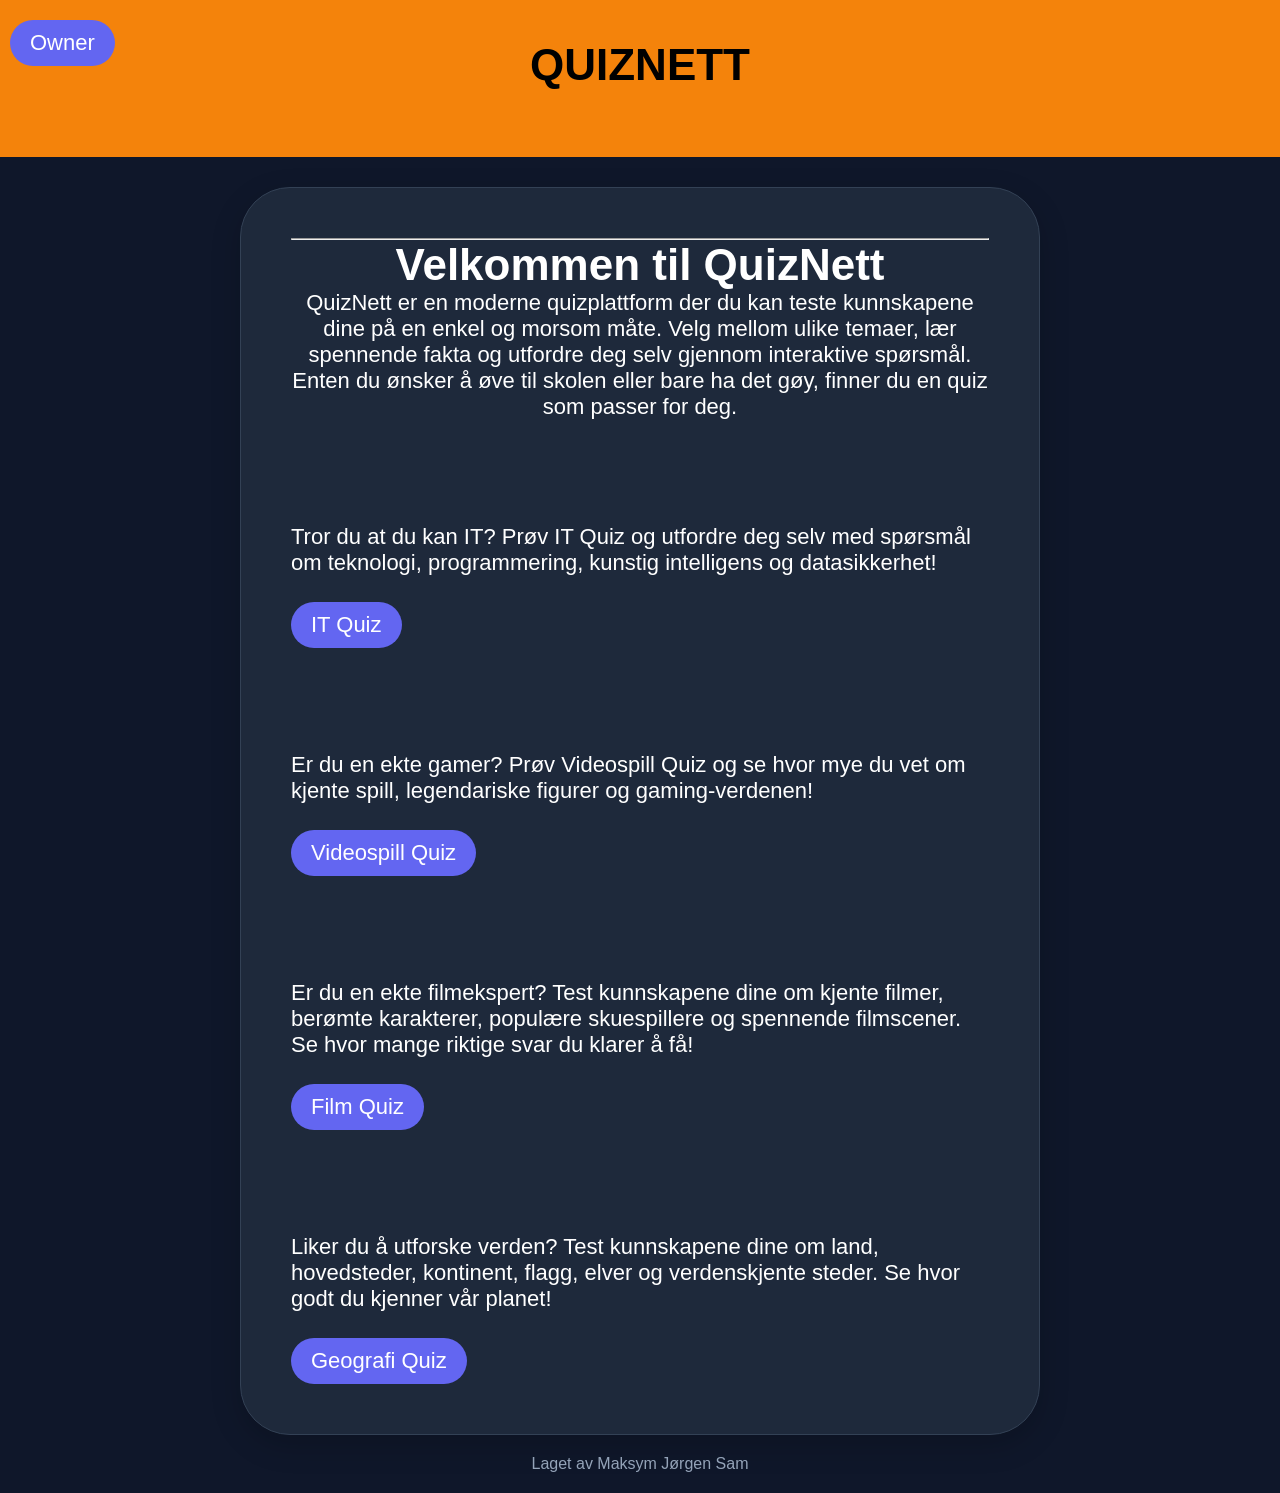
<file: index.html>
<!DOCTYPE html>
<html lang="no">

<head>
    <meta charset="UTF-8">
    <meta name="author" content="Maksym Dmytrenko">
    <meta name="description" content="QuizNett er en moderne quizplattform der du kan teste kunnskapene dine på en enkel og morsom måte.">
    <title>QuizNett</title>
    <link rel="icon" href="QN.png" type="image/x-icon">
    <link rel="stylesheet" href="main.css" type="text/css">
    <script type="text/javascript">
        (function(c,l,a,r,i,t,y){
        c[a]=c[a]||function(){(c[a].q=c[a].q||[]).push(arguments)};
        t=l.createElement(r);t.async=1;t.src="https://www.clarity.ms/tag/"+i;
        y=l.getElementsByTagName(r)[0];y.parentNode.insertBefore(t,y);
        })(window, document, "clarity", "script", "z1op7lfmkb");
    </script>
</head>

<body>
    <header>

        <a href="html2.html" class="button2">Owner</a><h1 class="hoved"> QUIZNETT </h1>

        <p> &nbsp;&nbsp;&nbsp;</p>

    </header>
    <style>
        header {
            height: 156.8px;
        }
    </style>


    <div class="main">
        <hr>

        <h1 class="p1">Velkommen til QuizNett</h1>
        <p class="p1">QuizNett er en moderne quizplattform der du kan teste kunnskapene dine på en enkel og morsom måte. Velg mellom ulike temaer, lær spennende fakta og utfordre deg selv gjennom interaktive spørsmål. Enten du ønsker å øve til skolen eller bare ha det gøy, finner du en quiz som passer for deg.</p>
        <p>
            <br>&nbsp;&nbsp;&nbsp;
            <br>&nbsp;&nbsp;&nbsp;
            <br>&nbsp;&nbsp;&nbsp;
        </p>
        <p>Tror du at du kan IT? Prøv IT Quiz og utfordre deg selv med spørsmål om teknologi, programmering, kunstig intelligens og datasikkerhet!</p>
        <br>
        <a href="html.html" class="button">IT Quiz</a>
        <p>
            <br>&nbsp;&nbsp;&nbsp;
            <br>&nbsp;&nbsp;&nbsp;
            <br>&nbsp;&nbsp;&nbsp;
        </p>
        <p>Er du en ekte gamer? Prøv Videospill Quiz og se hvor mye du vet om kjente spill, legendariske figurer og gaming-verdenen!</p>
        <br>
        <a href="html3.html" class="button">Videospill Quiz</a>
        <p>
            <br>&nbsp;&nbsp;&nbsp;
            <br>&nbsp;&nbsp;&nbsp;
            <br>&nbsp;&nbsp;&nbsp;
        </p>
        <p>Er du en ekte filmekspert? Test kunnskapene dine om kjente filmer, berømte karakterer, populære skuespillere og spennende filmscener. Se hvor mange riktige svar du klarer å få!</p>
        <br>
        <a href="html4.html" class="button">Film Quiz</a>
        <p>
            <br>&nbsp;&nbsp;&nbsp;
            <br>&nbsp;&nbsp;&nbsp;
            <br>&nbsp;&nbsp;&nbsp;
        </p>
        <p>Liker du å utforske verden? Test kunnskapene dine om land, hovedsteder, kontinent, flagg, elver og verdenskjente steder. Se hvor godt du kjenner vår planet!</p>
        <br>
        <a href="html5.html" class="button">Geografi Quiz</a>

    </div>
    <footer>
        <p>Laget av Maksym  Jørgen  Sam</p>
    </footer>
</body>

</html>
</file>
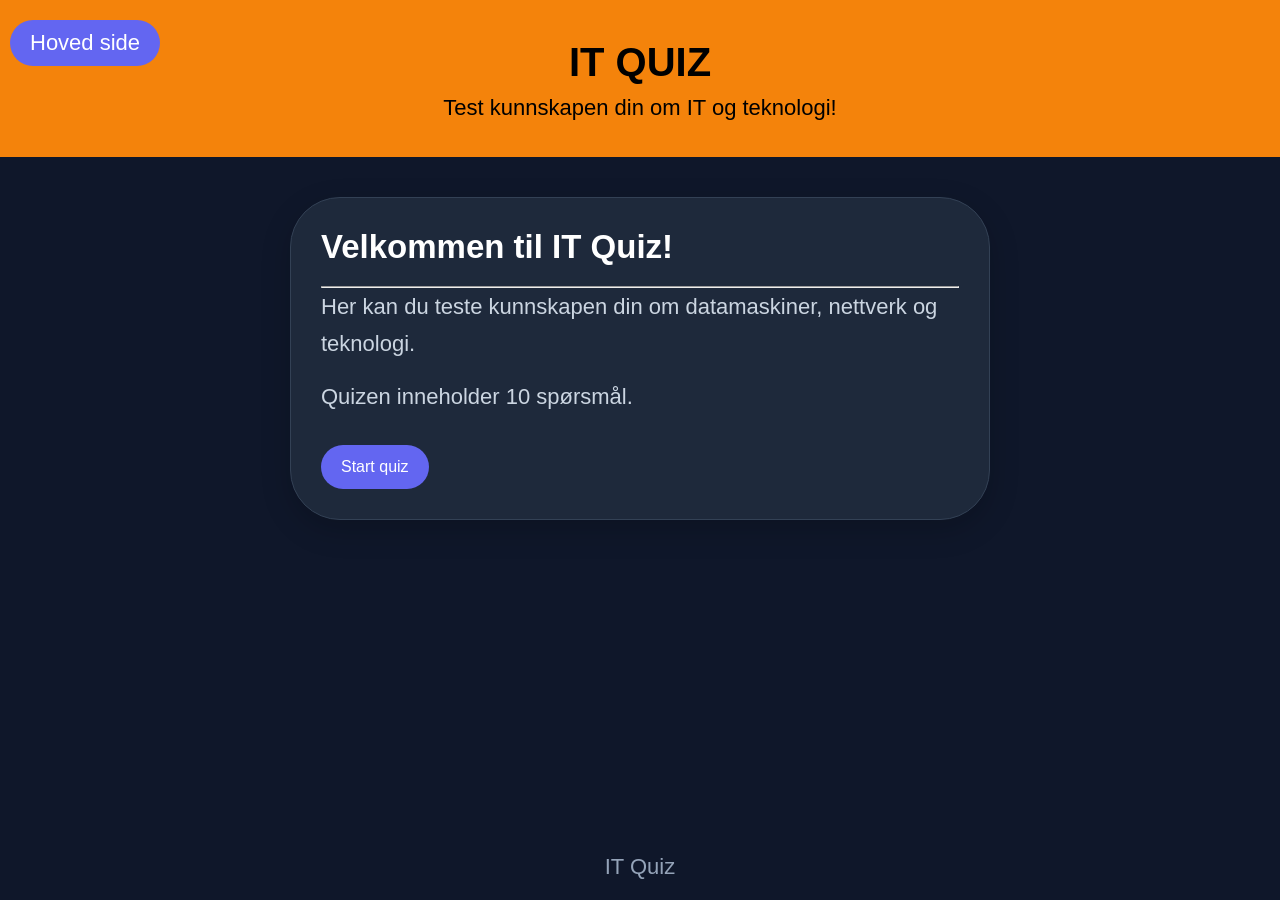
<file: Quiznett/index.html>
﻿
<!DOCTYPE html>
<html lang="no">
<head>
    <meta charset="UTF-8">
    <meta name="viewport" content="width=device-width, initial-scale=1.0">
    <title>IT Quiz</title>
    <link rel="icon" href="IT.png" type="image/x-icon">
    <link rel="stylesheet" href="style.css">
    <script src="script.js" defer></script>
</head>
<body>

    <header>
        <h1>IT QUIZ</h1>
        <p>Test kunnskapen din om IT og teknologi!</p>
        <a href="html.html" class="button2">Hoved side</a>
    </header>

    <main class="container">
        <section id="start-screen" class="card">
            <h2>Velkommen til IT Quiz!</h2>
            <hr>
            <p>
                Her kan du teste kunnskapen din om datamaskiner,
                nettverk og teknologi.
            </p>
            <p>Quizen inneholder 10 spørsmål.</p>
            <button id="start-btn">Start quiz </button>
        </section>

        <section id="quiz-screen" class="card hidden">
            <div class="quiz-info">
                <span id="question-number"></span>
                <span id="score">Poeng: 0</span>
            </div>

            <div>
                <div id="progress"></div>
            </div>

            <h2 id="question"></h2>
            <div id="answers" class="answers"></div>

            <p id="feedback" aria-live="polite"></p>
            <button id="next-btn" class="hidden">Neste spørsmål →</button>
        </section>

        <section id="result-screen" class="card hidden">
            <h2>Quizen er ferdig!</h2>
            <p id="final-score"></p>
            <p id="result-message"></p>
            <button id="restart-btn">Spill igjen </button>
        </section>
    </main>

    <footer>
        <p>IT Quiz</p>
    </footer>

</body>
</html>
</file>
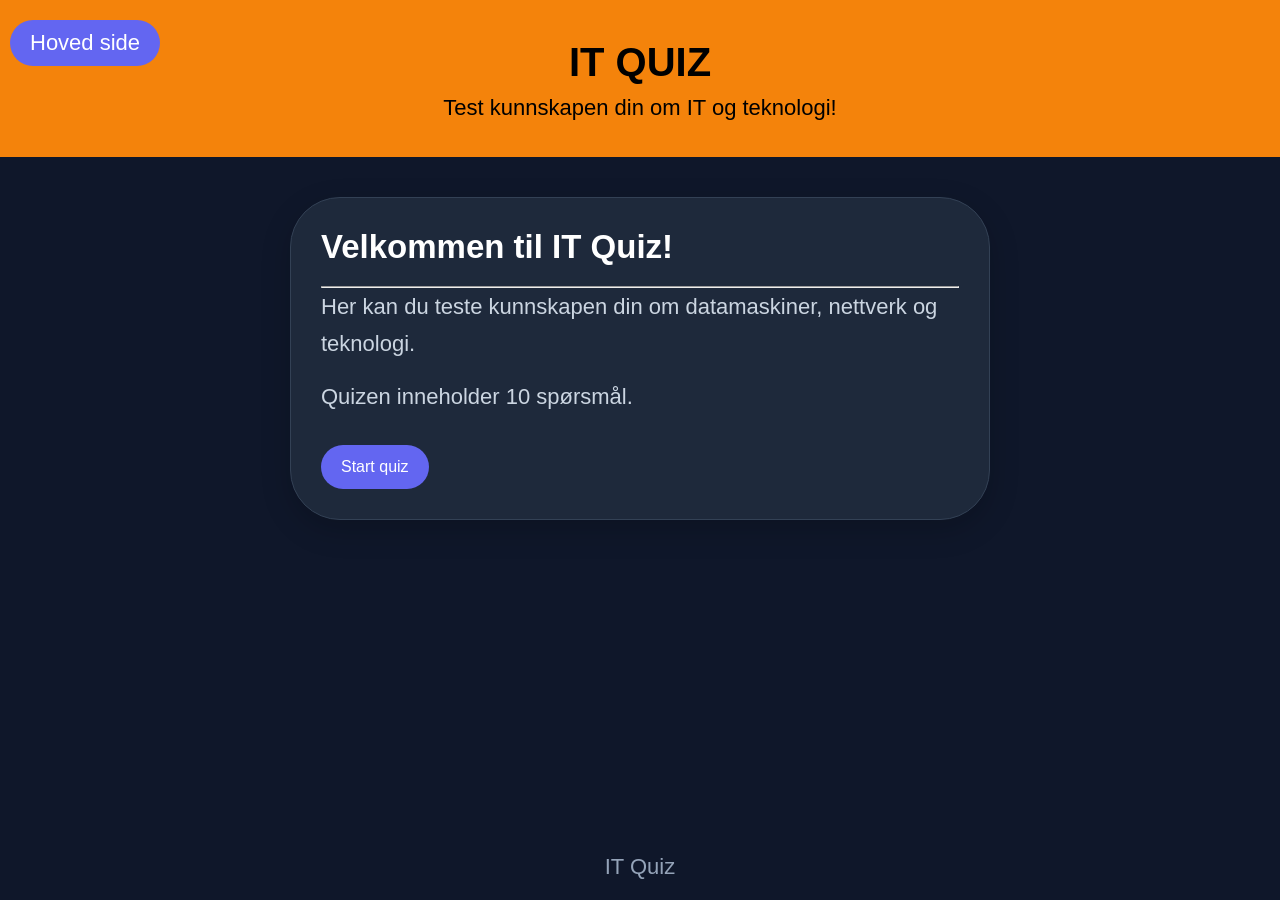
<file: html.html>
﻿
<!DOCTYPE html>
<html lang="no">
<head>
    <meta charset="UTF-8">
    <meta name="viewport" content="width=device-width, initial-scale=1.0">
    <title>IT Quiz</title>
    <link rel="icon" href="IT.png" type="image/x-icon">
    <link rel="stylesheet" href="style.css">
    <script src="script.js" defer></script>
</head>
<body>

    <header>
        <h1>IT QUIZ</h1>
        <p>Test kunnskapen din om IT og teknologi!</p>
        <a href="index.html" class="button2">Hoved side</a>
    </header>

    <main class="container">
        <section id="start-screen" class="card">
            <h2>Velkommen til IT Quiz!</h2>
            <hr>
            <p>
                Her kan du teste kunnskapen din om datamaskiner,
                nettverk og teknologi.
            </p>
            <p>Quizen inneholder 10 spørsmål.</p>
            <button id="start-btn">Start quiz </button>
        </section>

        <section id="quiz-screen" class="card hidden">
            <div class="quiz-info">
                <span id="question-number"></span>
                <span id="score">Poeng: 0</span>
            </div>

            <div>
                <div id="progress"></div>
            </div>

            <h2 id="question"></h2>
            <div id="answers" class="answers"></div>

            <p id="feedback" aria-live="polite"></p>
            <button id="next-btn" class="hidden">Neste spørsmål →</button>
        </section>

        <section id="result-screen" class="card hidden">
            <h2>Quizen er ferdig!</h2>
            <p id="final-score"></p>
            <p id="result-message"></p>
            <button id="restart-btn">Spill igjen </button>
        </section>
    </main>

    <footer>
        <p>IT Quiz</p>
    </footer>

</body>
</html>
</file>
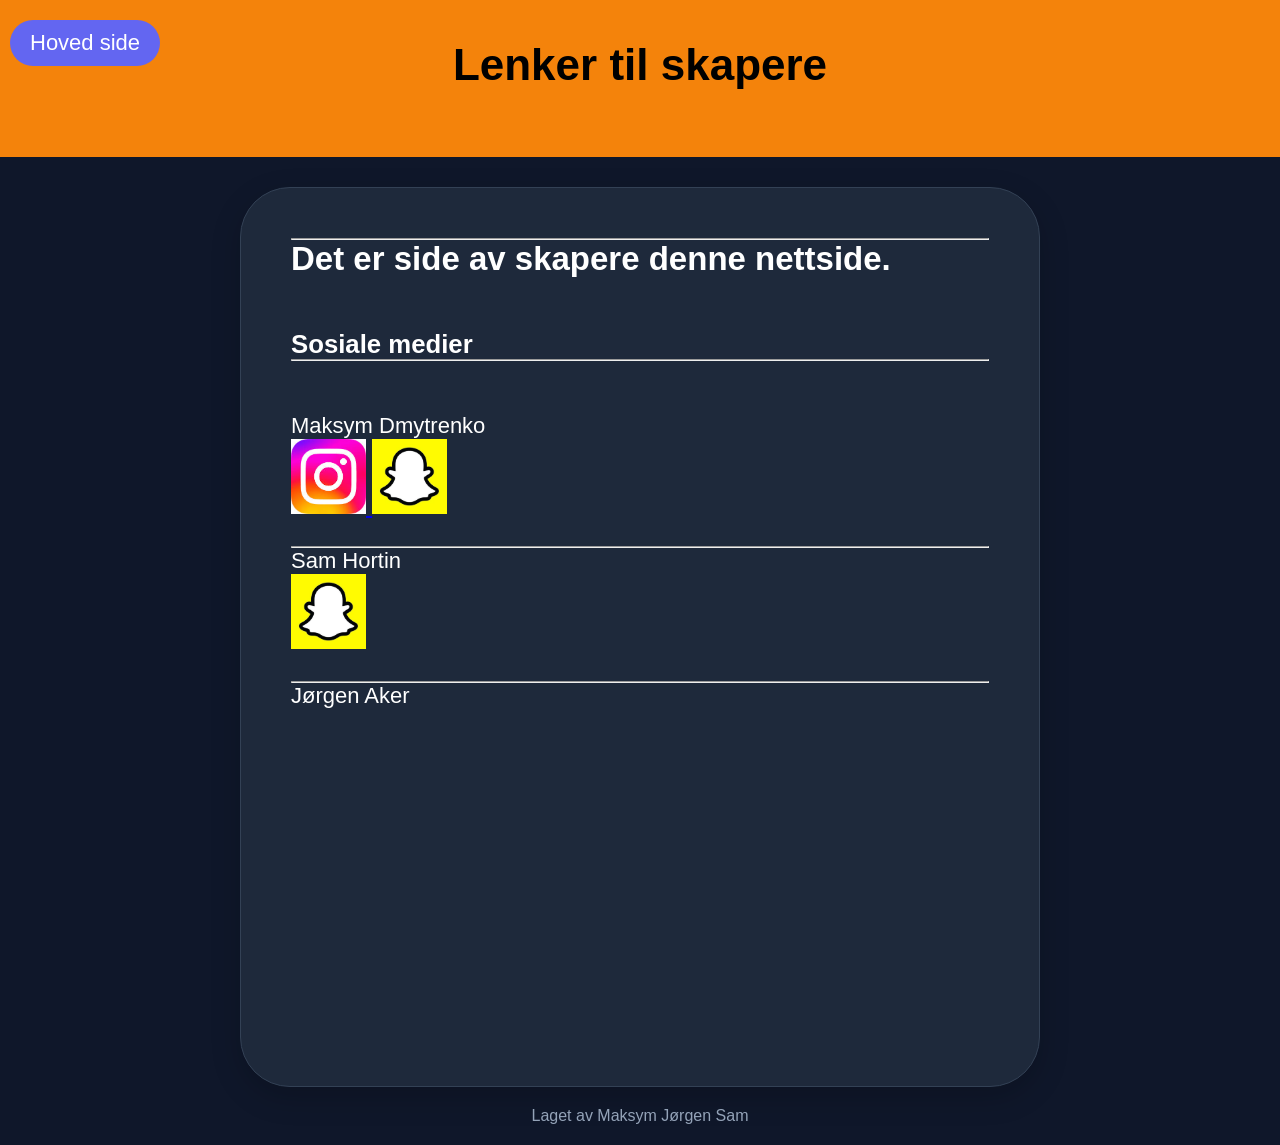
<file: html2.html>
<!DOCTYPE html>
<html lang="no">

<head>
    <meta charset="UTF-8">
    <meta name="author" content="Maksym Dmytrenko">
    <meta name="description" content="QuizNett er en moderne quizplattform der du kan teste kunnskapene dine på en enkel og morsom måte.">
    <title>QuizNett</title>
    <link rel="icon" href="QN.png" type="image/x-icon">
    <link rel="stylesheet" href="main.css" type="text/css">
</head>

<body>
    <header>
        <a href="index.html" class="button2">Hoved side</a><h1 class="hoved">Lenker til skapere</h1>
    </header>
    <style>
        header {
            height: 156.8px;
        }
    </style>
    <div class="main">
        <hr>
        <h2>Det er side av skapere denne nettside.</h2>
        <br>&nbsp;&nbsp;&nbsp;
        <h3>Sosiale medier</h3>
        <hr />
        <br>&nbsp;&nbsp;&nbsp;
        <p>Maksym Dmytrenko</p>
        <a href="https://www.instagram.com/dmytrenko678?stkn=MXIxZTg2c2JxMDh6cg%3D%3D&utm_source=qr">
            <img src="bilde2.jpg" alt="Instagram" width="75">
        </a>
        <a href="https://snapchat.com/t/pEPyIIXD">
            <img src="bilde3.jpg" alt="Snapchat" width="75">
        </a>
        <br>&nbsp;&nbsp;&nbsp;
        <hr>
        <p>Sam Hortin </p>
        <a href="https://snapchat.com/t/9Ea4rSEz">
            <img src="bilde3.jpg" alt="Snapchat" width="75">
        </a>
        <br>&nbsp;&nbsp;&nbsp;
        <hr>
        <p>Jørgen Aker</p>
    </div>
    <footer>
        <p>Laget av Maksym  Jørgen  Sam</p>
    </footer>
</body>

</html>
</file>
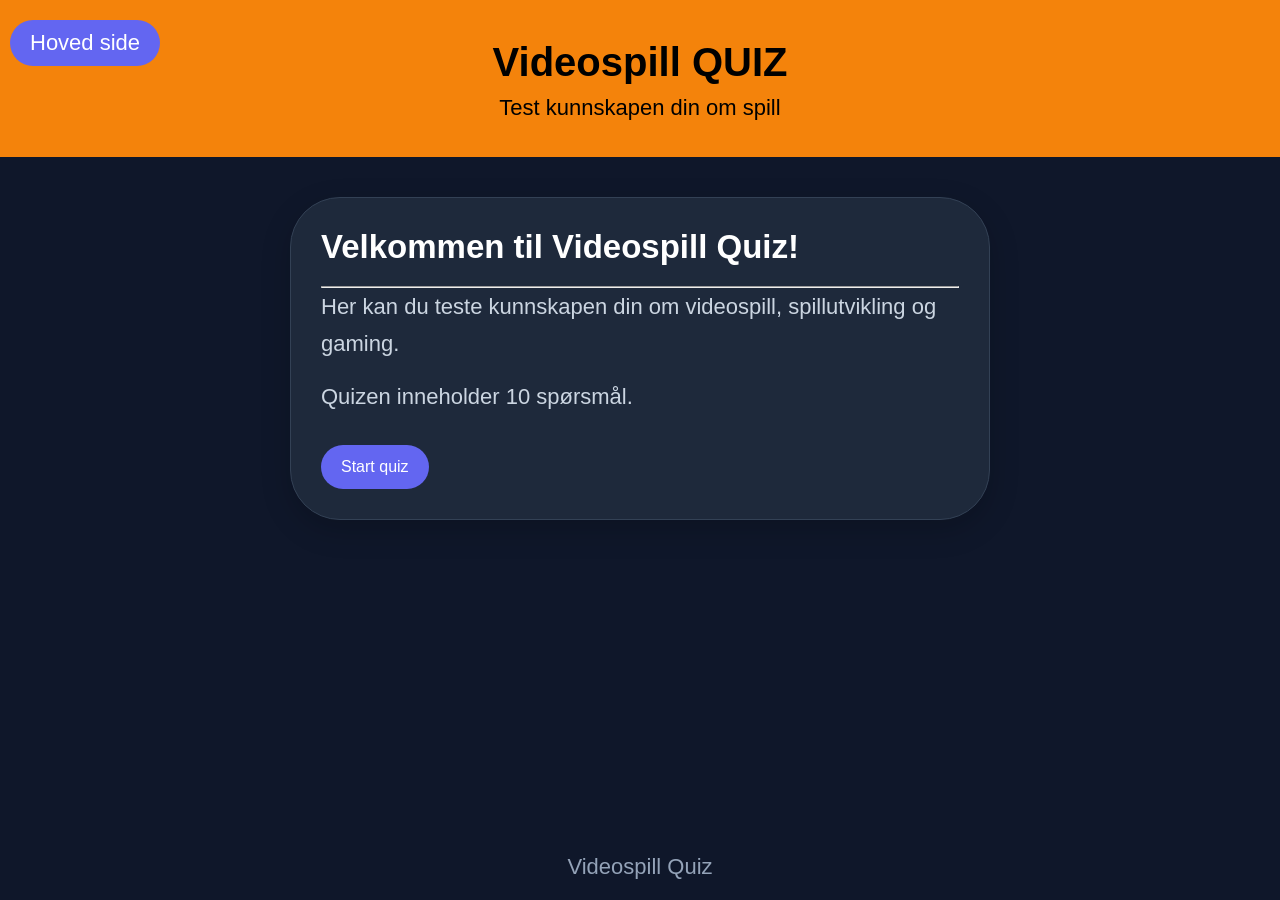
<file: html3.html>
﻿
<!DOCTYPE html>
<html lang="no">
<head>
    <meta charset="UTF-8">
    <meta name="viewport" content="width=device-width, initial-scale=1.0">
    <title>VS Quiz</title>
    <link rel="icon" href="VS.png" type="image/x-icon">
    <link rel="stylesheet" href="style.css">
    <script src="script2.js" defer></script>
</head>
<body>

    <header>
        <h1>Videospill QUIZ</h1>
        <p>Test kunnskapen din om spill</p>
        <a href="index.html" class="button2">Hoved side</a>  
    </header>

    <main class="container">
        <section id="start-screen" class="card">
            <h2>Velkommen til Videospill Quiz!</h2>
            <hr>
            <p>
                Her kan du teste kunnskapen din om videospill,
                spillutvikling og gaming.
            </p>
            <p>Quizen inneholder 10 spørsmål.</p>
            <button id="start-btn">Start quiz </button>
        </section>

        <section id="quiz-screen" class="card hidden">
            <div class="quiz-info">
                <span id="question-number"></span>
                <span id="score">Poeng: 0</span>
            </div>

            <div>
                <div id="progress"></div>
            </div>

            <h2 id="question"></h2>
            <div id="answers" class="answers"></div>

            <p id="feedback" aria-live="polite"></p>
            <button id="next-btn" class="hidden">Neste spørsmål →</button>
        </section>

        <section id="result-screen" class="card hidden">
            <h2>Quizen er ferdig!</h2>
            <p id="final-score"></p>
            <p id="result-message"></p>
            <button id="restart-btn">Spill igjen </button>
        </section>
    </main>

    <footer>
        <p>Videospill Quiz</p>
    </footer>

</body>
</html>
</file>
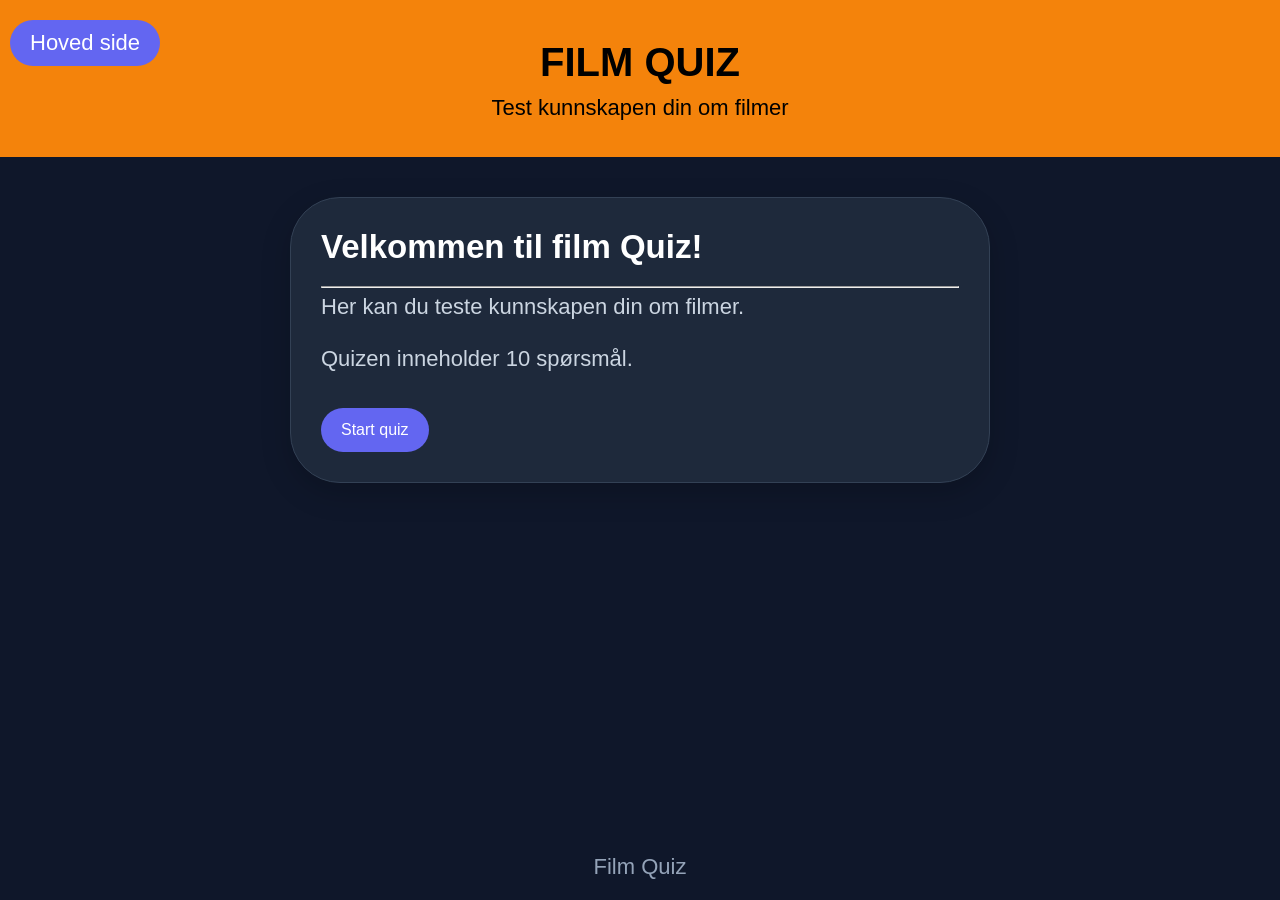
<file: html4.html>
﻿
<!DOCTYPE html>
<html lang="no">
<head>
    <meta charset="UTF-8">
    <meta name="viewport" content="width=device-width, initial-scale=1.0">
    <title>FILM Quiz</title>
    <link rel="icon" href="FILM.png" type="image/x-icon">
    <link rel="stylesheet" href="style.css">
    <script src="script3.js" defer></script>
</head>
<body>  

    <header>
        <h1>FILM QUIZ</h1>
        <p>Test kunnskapen din om filmer</p>
        <a href="index.html" class="button2">Hoved side</a>
    </header>

    <main class="container">
        <section id="start-screen" class="card">
            <h2>Velkommen til film Quiz!</h2>
            <hr>
            <p>
                Her kan du teste kunnskapen din om filmer.
            </p>
            <p>Quizen inneholder 10 spørsmål.</p>
            <button id="start-btn">Start quiz </button>
        </section>

        <section id="quiz-screen" class="card hidden">
            <div class="quiz-info">
                <span id="question-number"></span>
                <span id="score">Poeng: 0</span>
            </div>

            <div>
                <div id="progress"></div>
            </div>

            <h2 id="question"></h2>
            <div id="answers" class="answers"></div>

            <p id="feedback" aria-live="polite"></p>
            <button id="next-btn" class="hidden">Neste spørsmål →</button>
        </section>

        <section id="result-screen" class="card hidden">
            <h2>Quizen er ferdig!</h2>
            <p id="final-score"></p>
            <p id="result-message"></p>
            <button id="restart-btn">Spill igjen </button>
        </section>
    </main>

    <footer>
        <p>Film Quiz</p>
    </footer>

</body>
</html>
</file>
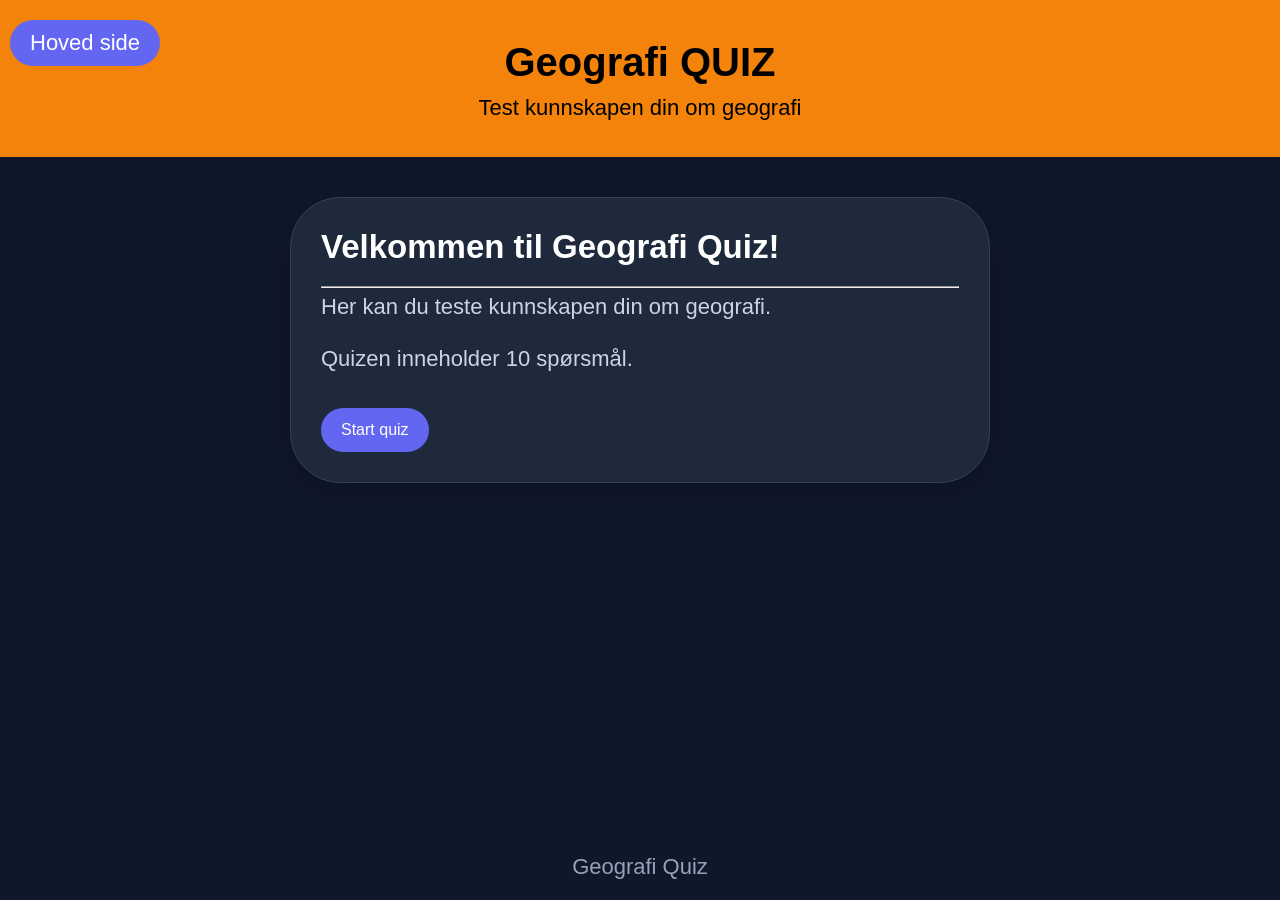
<file: html5.html>
﻿
<!DOCTYPE html>
<html lang="no">
<head>
    <meta charset="UTF-8">
    <meta name="viewport" content="width=device-width, initial-scale=1.0">
    <title>Geografi Quiz</title>
    <link rel="icon" href="GEO.png" type="image/x-icon">
    <link rel="stylesheet" href="style.css">
    <script src="script4.js" defer></script>
</head>
<body>

    <header>
        <h1>Geografi QUIZ</h1>
        <p>Test kunnskapen din om geografi</p>
        <a href="index.html" class="button2">Hoved side</a>
    </header>

    <main class="container">
        <section id="start-screen" class="card">
            <h2>Velkommen til Geografi Quiz!</h2>
            <hr>
            <p>
                Her kan du teste kunnskapen din om geografi.
            </p>
            <p>Quizen inneholder 10 spørsmål.</p>
            <button id="start-btn">Start quiz </button>
        </section>

        <section id="quiz-screen" class="card hidden">
            <div class="quiz-info">
                <span id="question-number"></span>
                <span id="score">Poeng: 0</span>
            </div>

            <div>
                <div id="progress"></div>
            </div>

            <h2 id="question"></h2>
            <div id="answers" class="answers"></div>

            <p id="feedback" aria-live="polite"></p>
            <button id="next-btn" class="hidden">Neste spørsmål →</button>
        </section>

        <section id="result-screen" class="card hidden">
            <h2>Quizen er ferdig!</h2>
            <p id="final-score"></p>
            <p id="result-message"></p>
            <button id="restart-btn">Spill igjen </button>
        </section>
    </main>

    <footer>
        <p>Geografi Quiz</p>
    </footer>

</body>
</html>
</file>
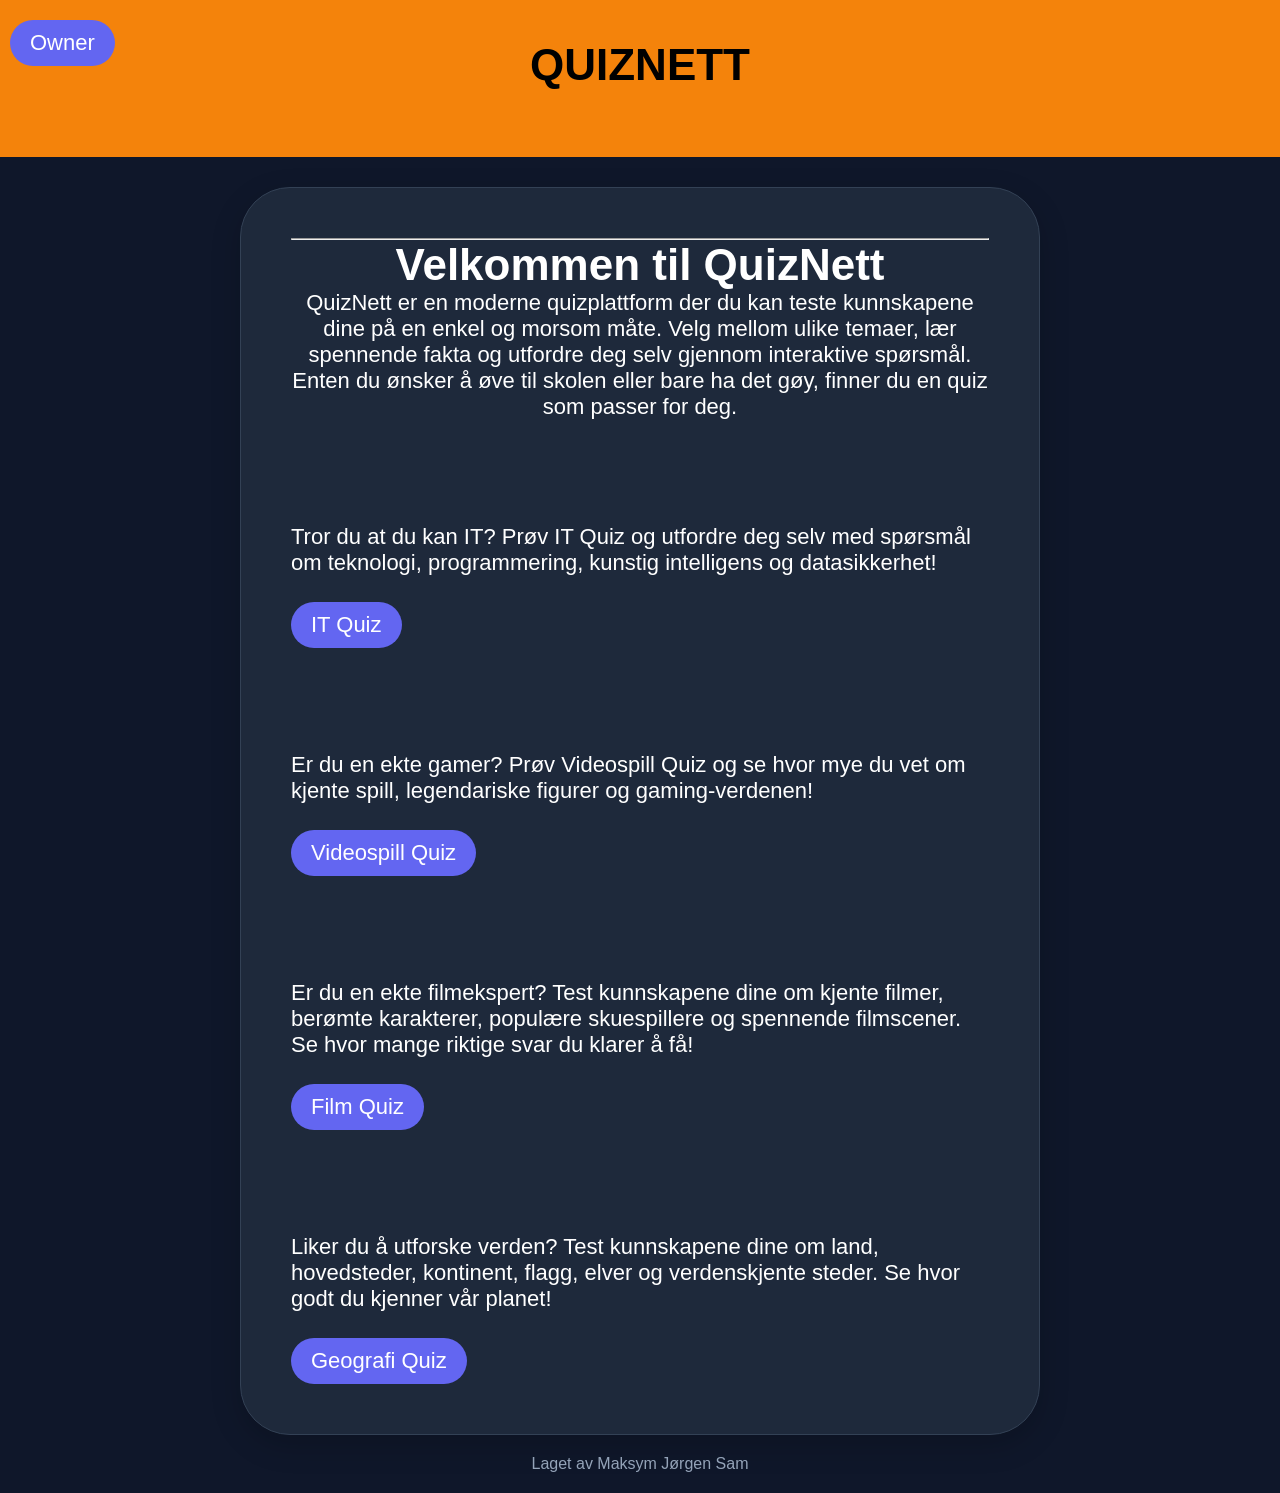
<file: Quiznett/html.html>
<!DOCTYPE html>
<html lang="no">

<head>
    <meta charset="UTF-8">
    <meta name="author" content="Maksym Dmytrenko">
    <meta name="description" content="This page contains all the things I am learning how to create as I learn HTML.">
    <title>Dette er min første HTML-side.</title>
    <link rel="icon" href="QN.png" type="image/x-icon">
    <link rel="stylesheet" href="main.css" type="text/css">
</head>

<body>
    <header>

        <a href="html2.html" class="button2">Owner</a><h1 class="hoved"> QUIZNETT </h1>

        <p> &nbsp;&nbsp;&nbsp;</p>

    </header>
    <style>
        header {
            height: 156.8px;
        }
    </style>


    <div class="main">
        <hr>

        <h1 class="p1">Velkommen til QuizNett</h1>
        <p class="p1">QuizNett er en moderne quizplattform der du kan teste kunnskapene dine på en enkel og morsom måte. Velg mellom ulike temaer, lær spennende fakta og utfordre deg selv gjennom interaktive spørsmål. Enten du ønsker å øve til skolen eller bare ha det gøy, finner du en quiz som passer for deg.</p>
        <p>
            <br>&nbsp;&nbsp;&nbsp;
            <br>&nbsp;&nbsp;&nbsp;
            <br>&nbsp;&nbsp;&nbsp;
        </p>
        <p>Tror du at du kan IT? Prøv IT Quiz og utfordre deg selv med spørsmål om teknologi, programmering, kunstig intelligens og datasikkerhet!</p>
        <br>
        <a href="index.html" class="button">IT Quiz</a>
        <p>
            <br>&nbsp;&nbsp;&nbsp;
            <br>&nbsp;&nbsp;&nbsp;
            <br>&nbsp;&nbsp;&nbsp;
        </p>
        <p>Er du en ekte gamer? Prøv Videospill Quiz og se hvor mye du vet om kjente spill, legendariske figurer og gaming-verdenen!</p>
        <br>
        <a href="html3.html" class="button">Videospill Quiz</a>
        <p>
            <br>&nbsp;&nbsp;&nbsp;
            <br>&nbsp;&nbsp;&nbsp;
            <br>&nbsp;&nbsp;&nbsp;
        </p>
        <p>Er du en ekte filmekspert? Test kunnskapene dine om kjente filmer, berømte karakterer, populære skuespillere og spennende filmscener. Se hvor mange riktige svar du klarer å få!</p>
        <br>
        <a href="html4.html" class="button">Film Quiz</a>
        <p>
            <br>&nbsp;&nbsp;&nbsp;
            <br>&nbsp;&nbsp;&nbsp;
            <br>&nbsp;&nbsp;&nbsp;
        </p>
        <p>Liker du å utforske verden? Test kunnskapene dine om land, hovedsteder, kontinent, flagg, elver og verdenskjente steder. Se hvor godt du kjenner vår planet!</p>
        <br>
        <a href="html5.html" class="button">Geografi Quiz</a>

    </div>
    <footer>
        <p>Laget av Maksym  Jørgen  Sam</p>
    </footer>
</body>

</html>
</file>
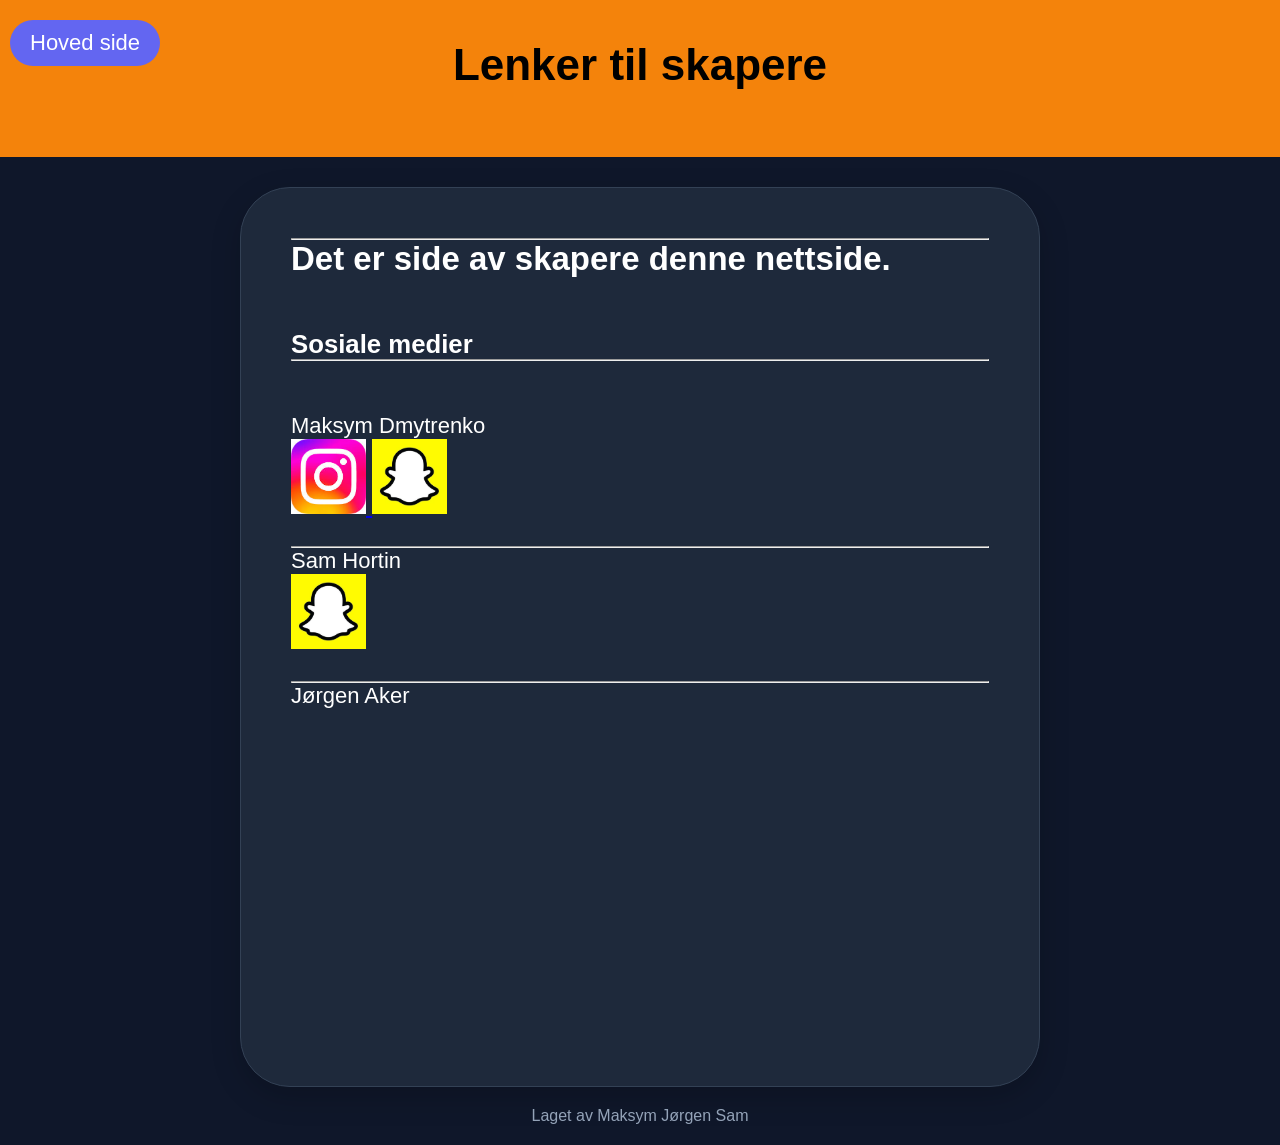
<file: Quiznett/html2.html>
<!DOCTYPE html>
<html lang="no">

<head>
    <meta charset="UTF-8">
    <meta name="author" content="Maksym Dmytrenko">
    <meta name="description" content="This page contains all the things I am learning how to create as I learn HTML.">
    <title>Dette er min første HTML-side.</title>
    <link rel="icon" href="QN.png" type="image/x-icon">
    <link rel="stylesheet" href="main.css" type="text/css">
</head>

<body>
    <header>
        <a href="html.html" class="button2">Hoved side</a><h1 class="hoved">Lenker til skapere</h1>
    </header>
    <style>
        header {
            height: 156.8px;
        }
    </style>
    <div class="main">
        <hr>
        <h2>Det er side av skapere denne nettside.</h2>
        <br>&nbsp;&nbsp;&nbsp;
        <h3>Sosiale medier</h3>
        <hr />
        <br>&nbsp;&nbsp;&nbsp;
        <p>Maksym Dmytrenko</p>
        <a href="https://www.instagram.com/dmytrenko678?stkn=MXIxZTg2c2JxMDh6cg%3D%3D&utm_source=qr">
            <img src="bilde2.jpg" alt="Instagram" width="75">
        </a>
        <a href="https://snapchat.com/t/pEPyIIXD">
            <img src="bilde3.jpg" alt="Snapchat" width="75">
        </a>
        <br>&nbsp;&nbsp;&nbsp;
        <hr>
        <p>Sam Hortin </p>
        <a href="https://snapchat.com/t/9Ea4rSEz">
            <img src="bilde3.jpg" alt="Snapchat" width="75">
        </a>
        <br>&nbsp;&nbsp;&nbsp;
        <hr>
        <p>Jørgen Aker</p>
    </div>
    <footer>
        <p>Laget av Maksym  Jørgen  Sam</p>
    </footer>
</body>

</html>
</file>
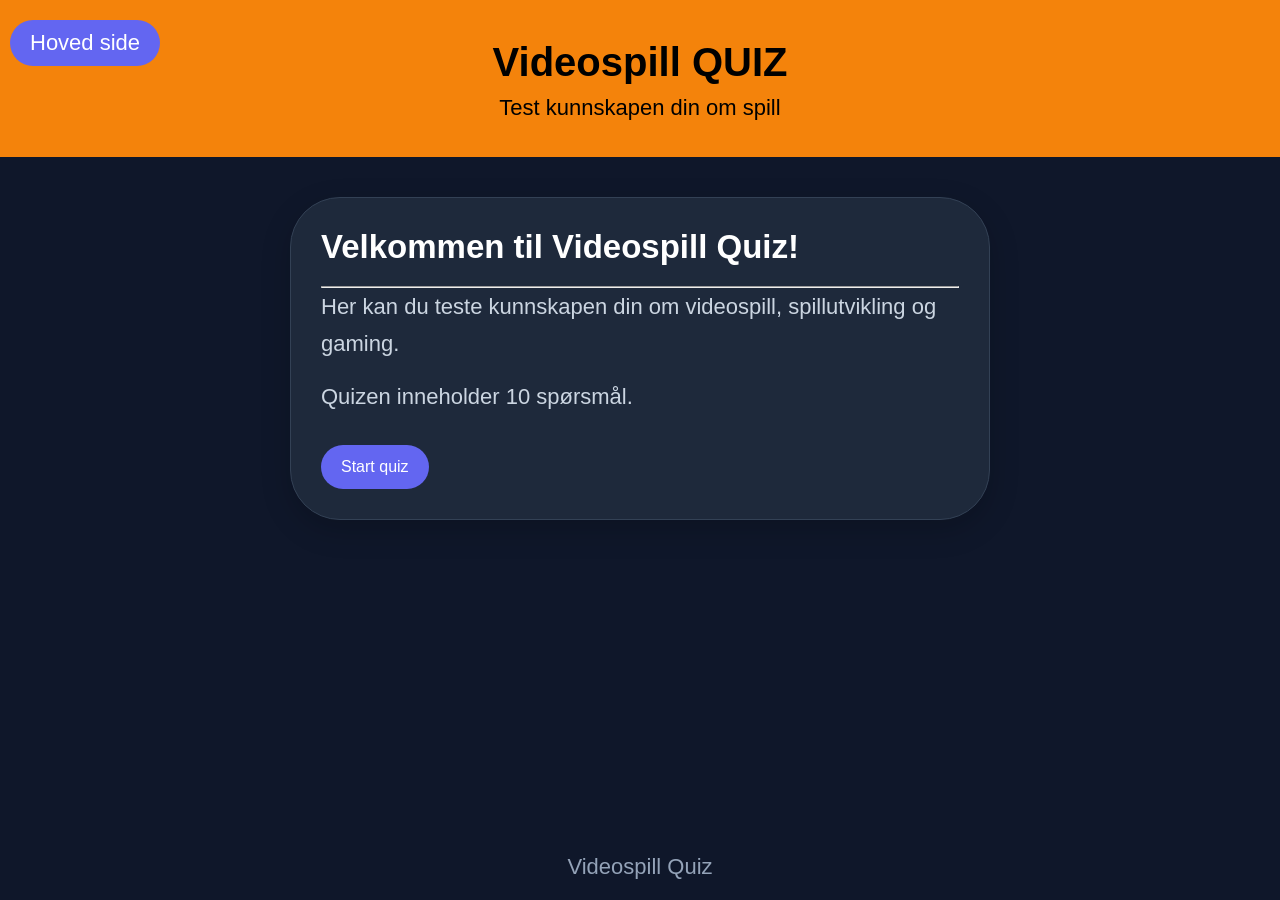
<file: Quiznett/html3.html>
﻿
<!DOCTYPE html>
<html lang="no">
<head>
    <meta charset="UTF-8">
    <meta name="viewport" content="width=device-width, initial-scale=1.0">
    <title>VS Quiz</title>
    <link rel="icon" href="VS.png" type="image/x-icon">
    <link rel="stylesheet" href="style.css">
    <script src="script2.js" defer></script>
</head>
<body>

    <header>
        <h1>Videospill QUIZ</h1>
        <p>Test kunnskapen din om spill</p>
        <a href="html.html" class="button2">Hoved side</a>  
    </header>

    <main class="container">
        <section id="start-screen" class="card">
            <h2>Velkommen til Videospill Quiz!</h2>
            <hr>
            <p>
                Her kan du teste kunnskapen din om videospill,
                spillutvikling og gaming.
            </p>
            <p>Quizen inneholder 10 spørsmål.</p>
            <button id="start-btn">Start quiz </button>
        </section>

        <section id="quiz-screen" class="card hidden">
            <div class="quiz-info">
                <span id="question-number"></span>
                <span id="score">Poeng: 0</span>
            </div>

            <div>
                <div id="progress"></div>
            </div>

            <h2 id="question"></h2>
            <div id="answers" class="answers"></div>

            <p id="feedback" aria-live="polite"></p>
            <button id="next-btn" class="hidden">Neste spørsmål →</button>
        </section>

        <section id="result-screen" class="card hidden">
            <h2>Quizen er ferdig!</h2>
            <p id="final-score"></p>
            <p id="result-message"></p>
            <button id="restart-btn">Spill igjen </button>
        </section>
    </main>

    <footer>
        <p>Videospill Quiz</p>
    </footer>

</body>
</html>
</file>
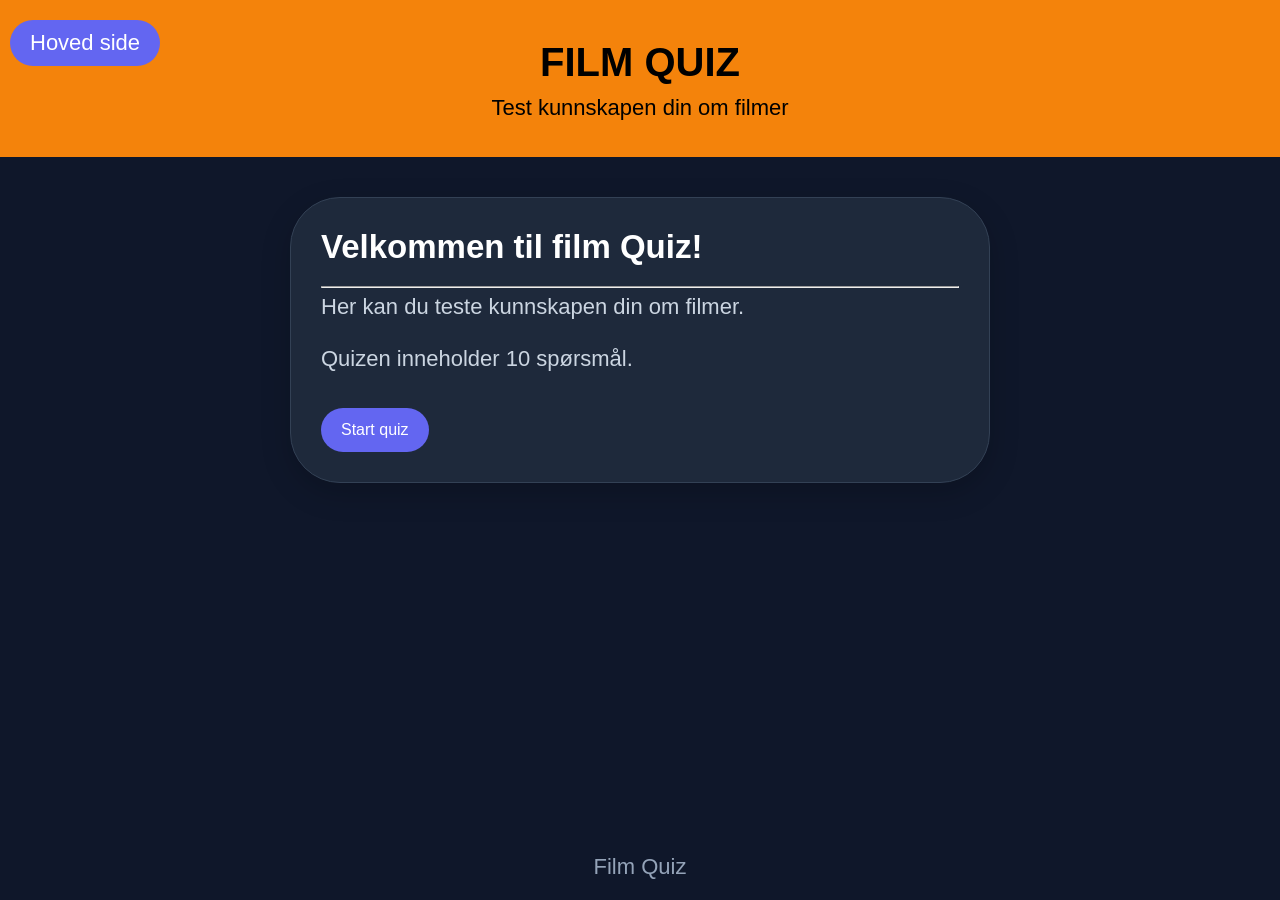
<file: Quiznett/html4.html>
﻿
<!DOCTYPE html>
<html lang="no">
<head>
    <meta charset="UTF-8">
    <meta name="viewport" content="width=device-width, initial-scale=1.0">
    <title>FILM Quiz</title>
    <link rel="icon" href="FILM.png" type="image/x-icon">
    <link rel="stylesheet" href="style.css">
    <script src="script3.js" defer></script>
</head>
<body>  

    <header>
        <h1>FILM QUIZ</h1>
        <p>Test kunnskapen din om filmer</p>
        <a href="html.html" class="button2">Hoved side</a>
    </header>

    <main class="container">
        <section id="start-screen" class="card">
            <h2>Velkommen til film Quiz!</h2>
            <hr>
            <p>
                Her kan du teste kunnskapen din om filmer.
            </p>
            <p>Quizen inneholder 10 spørsmål.</p>
            <button id="start-btn">Start quiz </button>
        </section>

        <section id="quiz-screen" class="card hidden">
            <div class="quiz-info">
                <span id="question-number"></span>
                <span id="score">Poeng: 0</span>
            </div>

            <div>
                <div id="progress"></div>
            </div>

            <h2 id="question"></h2>
            <div id="answers" class="answers"></div>

            <p id="feedback" aria-live="polite"></p>
            <button id="next-btn" class="hidden">Neste spørsmål →</button>
        </section>

        <section id="result-screen" class="card hidden">
            <h2>Quizen er ferdig!</h2>
            <p id="final-score"></p>
            <p id="result-message"></p>
            <button id="restart-btn">Spill igjen </button>
        </section>
    </main>

    <footer>
        <p>Film Quiz</p>
    </footer>

</body>
</html>
</file>
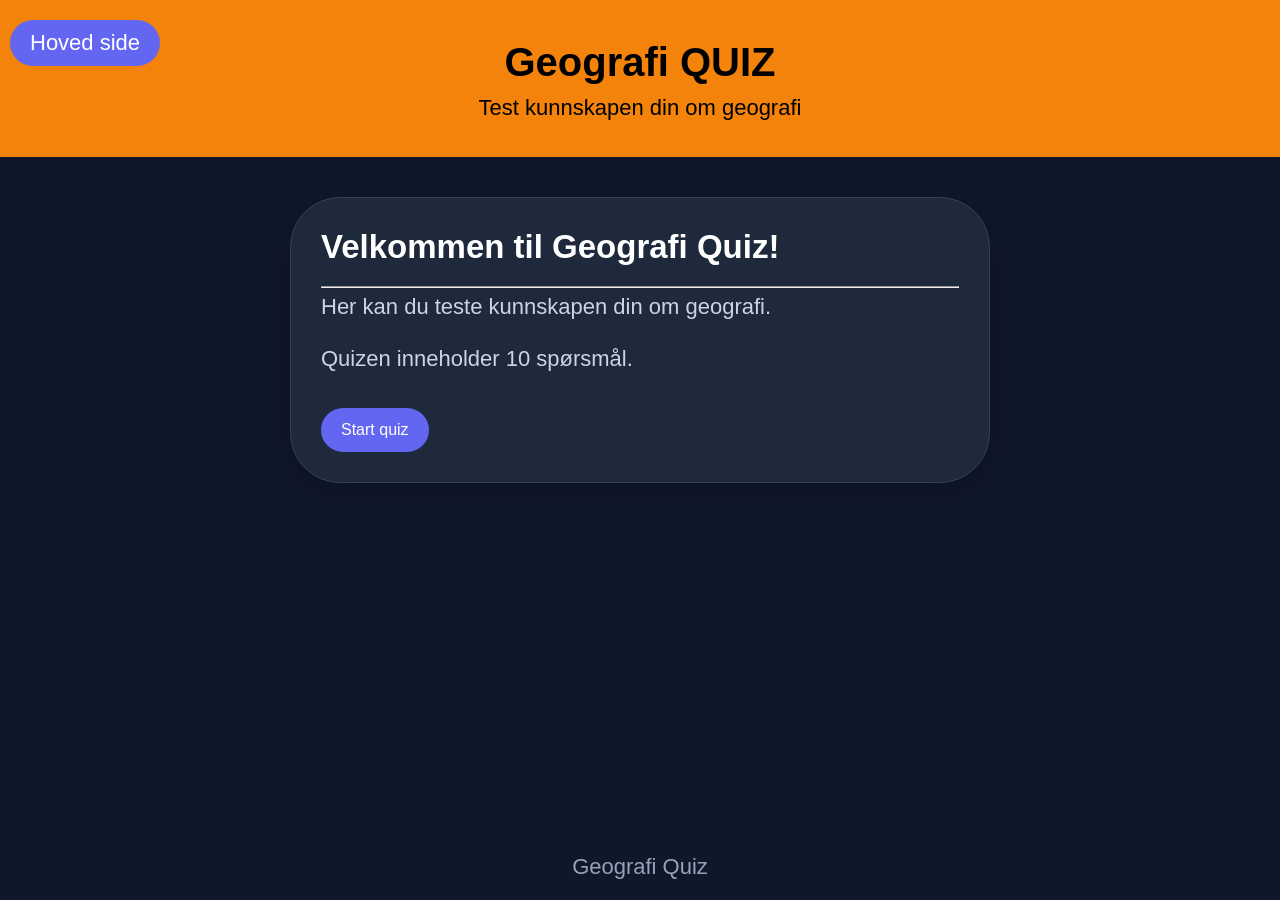
<file: Quiznett/html5.html>
﻿
<!DOCTYPE html>
<html lang="no">
<head>
    <meta charset="UTF-8">
    <meta name="viewport" content="width=device-width, initial-scale=1.0">
    <title>Geografi Quiz</title>
    <link rel="icon" href="GEO.png" type="image/x-icon">
    <link rel="stylesheet" href="style.css">
    <script src="script4.js" defer></script>
</head>
<body>

    <header>
        <h1>Geografi QUIZ</h1>
        <p>Test kunnskapen din om geografi</p>
        <a href="html.html" class="button2">Hoved side</a>
    </header>

    <main class="container">
        <section id="start-screen" class="card">
            <h2>Velkommen til Geografi Quiz!</h2>
            <hr>
            <p>
                Her kan du teste kunnskapen din om geografi.
            </p>
            <p>Quizen inneholder 10 spørsmål.</p>
            <button id="start-btn">Start quiz </button>
        </section>

        <section id="quiz-screen" class="card hidden">
            <div class="quiz-info">
                <span id="question-number"></span>
                <span id="score">Poeng: 0</span>
            </div>

            <div>
                <div id="progress"></div>
            </div>

            <h2 id="question"></h2>
            <div id="answers" class="answers"></div>

            <p id="feedback" aria-live="polite"></p>
            <button id="next-btn" class="hidden">Neste spørsmål →</button>
        </section>

        <section id="result-screen" class="card hidden">
            <h2>Quizen er ferdig!</h2>
            <p id="final-score"></p>
            <p id="result-message"></p>
            <button id="restart-btn">Spill igjen </button>
        </section>
    </main>

    <footer>
        <p>Geografi Quiz</p>
    </footer>

</body>
</html>
</file>
<file: main.css>
* {
    margin: 0;
    padding: 0;
    box-sizing: border-box;
}
html {
    font-size: 22px;
}

.main {
    min-height: 100vh;
    max-width: 800px;
    margin: 50px auto 0 auto;
    padding: 2rem;
    #border-left: 1px solid #333;
    #border-right: 1px solid #333;
    font-family: Arial, sans-serif;
    background: #0f172a;
    color: white;
    background: #1e293b;
    border: 1px solid #334155;
    padding: 50px;
    border-radius: 50px;
    box-shadow: 0 10px 30px #00000030;
    margin-top: 30px;
}
header {
    #min-height: 100px;
    padding: 40px 20px;
    text-align: center;
    background: #F4830B;
    #width: 100%;
    color: black;
}
.hoved {
    font-family: Arial, sans-serif;
    #margin-bottom: 10px;
    top: -50px;
}
    hoved h1 {
        font-size: 40px;
        margin-bottom: 10px;
    }
    header p {
        color: black;
    }   
body {
    background: #0f172a;
    font-family: Arial, sans-serif;
    #min-height: 100vh;
}
footer {
    text-align: center;
    padding: 20px;
    color: #94a3b8;
    font-size: 16px;
}
.button {
    display: inline-block;
    padding: 10px 20px;
    background: #6366f1;
    color: white;
    text-decoration: none;
    border-radius: 80px;
}

    .button:hover {
        background-color: #0056b3;
    }
.p1 {
    text-align: center;
}
.button2 {
    display: inline-block;
    padding: 10px 20px;
    background: #6366f1;
    color: white;
    text-decoration: none;
    border-radius: 80px;
    text-align: left;
    position: relative;
    left: 10px;
    top: 20px;
    position: absolute;
}
    .button2:hover {
        background-color: #0056b3;
    }

header1 {
    text-align: left;
}
</file>
<file: Quiznett/style.css>
﻿
* {
    margin: 0;
    padding: 0;
    box-sizing: border-box;
}
html {
    font-size: 22px;
}
body {
    font-family: Arial, sans-serif;
    background: #0f172a;
    color: white;
    min-height: 100vh;
    display: flex;
    flex-direction: column;
}

header {
    text-align: center;
    padding: 40px 20px;
    background: #F4830B;
    color: black;
    height: 156.8px;
    top: -50px;
}

    header h1 {
        font-size: 40px;
        margin-bottom: 10px;
    }

    header p {
        color: black;
    }

.container {
    width: 90%;
    max-width: 700px;
    margin: 40px auto;
    flex: 1;
}

.card {
    background: #1e293b;
    border: 1px solid #334155;
    padding: 30px;
    border-radius: 50px;
    box-shadow: 0 10px 30px #00000030;
}

    .card h2 {
        margin-bottom: 20px;
    }

    .card p {
        line-height: 1.7;
        margin-bottom: 15px;
        color: #cbd5e1;
    }

button {
    background: #6366f1;
    color: white;
    border: none;
    padding: 13px 20px;
    border-radius: 80px;
    font-size: 16px;
    cursor: pointer;
    margin-top: 15px;
    transition: 0.2s;
}

    button:hover:not(:disabled) {
        background: #818cf8;
        transform: translateY(-2px);
    }

    button:disabled {
        cursor: not-allowed;
        opacity: 0.7;
    }

.quiz-info {
    display: flex;
    justify-content: space-between;
    gap: 12px;
    margin-bottom: 20px;
    color: #a5b4fc;
}


#progress {
    height: 100%;
    width: 0;
    background: #818cf8;
    transition: width 0.3s;
}

.answers {
    display: grid;
    gap: 12px;
}

.answer-btn {
    width: 100%;
    margin: 0;
    text-align: left;
    background: #334155;
    border: 1px solid #475569;
}

    .answer-btn.correct {
        background: #166534;
        border-color: #4ade80;
    }

    .answer-btn.wrong {
        background: #991b1b;
        border-color: #f87171;
    }

#feedback {
    margin-top: 20px;
    font-weight: bold;
}

.hidden {
    display: none;
}

footer {
    text-align: center;
    padding: 20px;
    color: #94a3b8;
}

@media (max-width: 500px) {
    header h1 {
        font-size: 30px;
    }

    .card {
        padding: 20px;
    }
}
.button2 {
    display: inline-block;
    padding: 10px 20px;
    background: #6366f1;
    color: white;
    text-decoration: none;
    border-radius: 80px;
    text-align: left;
    position: relative;
    left: 10px;
    top: 20px;
    position: absolute;
}

    .button2:hover {
        background-color: #0056b3;
    }
</file>
<file: style.css>
﻿
* {
    margin: 0;
    padding: 0;
    box-sizing: border-box;
}
html {
    font-size: 22px;
}
body {
    font-family: Arial, sans-serif;
    background: #0f172a;
    color: white;
    min-height: 100vh;
    display: flex;
    flex-direction: column;
}

header {
    text-align: center;
    padding: 40px 20px;
    background: #F4830B;
    color: black;
    height: 156.8px;
    top: -50px;
}

    header h1 {
        font-size: 40px;
        margin-bottom: 10px;
    }

    header p {
        color: black;
    }

.container {
    width: 90%;
    max-width: 700px;
    margin: 40px auto;
    flex: 1;
}

.card {
    background: #1e293b;
    border: 1px solid #334155;
    padding: 30px;
    border-radius: 50px;
    box-shadow: 0 10px 30px #00000030;
}

    .card h2 {
        margin-bottom: 20px;
    }

    .card p {
        line-height: 1.7;
        margin-bottom: 15px;
        color: #cbd5e1;
    }

button {
    background: #6366f1;
    color: white;
    border: none;
    padding: 13px 20px;
    border-radius: 80px;
    font-size: 16px;
    cursor: pointer;
    margin-top: 15px;
    transition: 0.2s;
}

    button:hover:not(:disabled) {
        background: #818cf8;
        transform: translateY(-2px);
    }

    button:disabled {
        cursor: not-allowed;
        opacity: 0.7;
    }

.quiz-info {
    display: flex;
    justify-content: space-between;
    gap: 12px;
    margin-bottom: 20px;
    color: #a5b4fc;
}


#progress {
    height: 100%;
    width: 0;
    background: #818cf8;
    transition: width 0.3s;
}

.answers {
    display: grid;
    gap: 12px;
}

.answer-btn {
    width: 100%;
    margin: 0;
    text-align: left;
    background: #334155;
    border: 1px solid #475569;
}

    .answer-btn.correct {
        background: #166534;
        border-color: #4ade80;
    }

    .answer-btn.wrong {
        background: #991b1b;
        border-color: #f87171;
    }

#feedback {
    margin-top: 20px;
    font-weight: bold;
}

.hidden {
    display: none;
}

footer {
    text-align: center;
    padding: 20px;
    color: #94a3b8;
}

@media (max-width: 500px) {
    header h1 {
        font-size: 30px;
    }

    .card {
        padding: 20px;
    }
}
.button2 {
    display: inline-block;
    padding: 10px 20px;
    background: #6366f1;
    color: white;
    text-decoration: none;
    border-radius: 80px;
    text-align: left;
    position: relative;
    left: 10px;
    top: 20px;
    position: absolute;
}

    .button2:hover {
        background-color: #0056b3;
    }
</file>
<file: Quiznett/main.css>
* {
    margin: 0;
    padding: 0;
    box-sizing: border-box;
}
html {
    font-size: 22px;
}

.main {
    min-height: 100vh;
    max-width: 800px;
    margin: 50px auto 0 auto;
    padding: 2rem;
    #border-left: 1px solid #333;
    #border-right: 1px solid #333;
    font-family: Arial, sans-serif;
    background: #0f172a;
    color: white;
    background: #1e293b;
    border: 1px solid #334155;
    padding: 50px;
    border-radius: 50px;
    box-shadow: 0 10px 30px #00000030;
    margin-top: 30px;
}
header {
    #min-height: 100px;
    padding: 40px 20px;
    text-align: center;
    background: #F4830B;
    #width: 100%;
    color: black;
}
.hoved {
    font-family: Arial, sans-serif;
    #margin-bottom: 10px;
    top: -50px;
}
    hoved h1 {
        font-size: 40px;
        margin-bottom: 10px;
    }
    header p {
        color: black;
    }   
body {
    background: #0f172a;
    font-family: Arial, sans-serif;
    #min-height: 100vh;
}
footer {
    text-align: center;
    padding: 20px;
    color: #94a3b8;
    font-size: 16px;
}
.button {
    display: inline-block;
    padding: 10px 20px;
    background: #6366f1;
    color: white;
    text-decoration: none;
    border-radius: 80px;
}

    .button:hover {
        background-color: #0056b3;
    }
.p1 {
    text-align: center;
}
.button2 {
    display: inline-block;
    padding: 10px 20px;
    background: #6366f1;
    color: white;
    text-decoration: none;
    border-radius: 80px;
    text-align: left;
    position: relative;
    left: 10px;
    top: 20px;
    position: absolute;
}
    .button2:hover {
        background-color: #0056b3;
    }

header1 {
    text-align: left;
}
</file>
